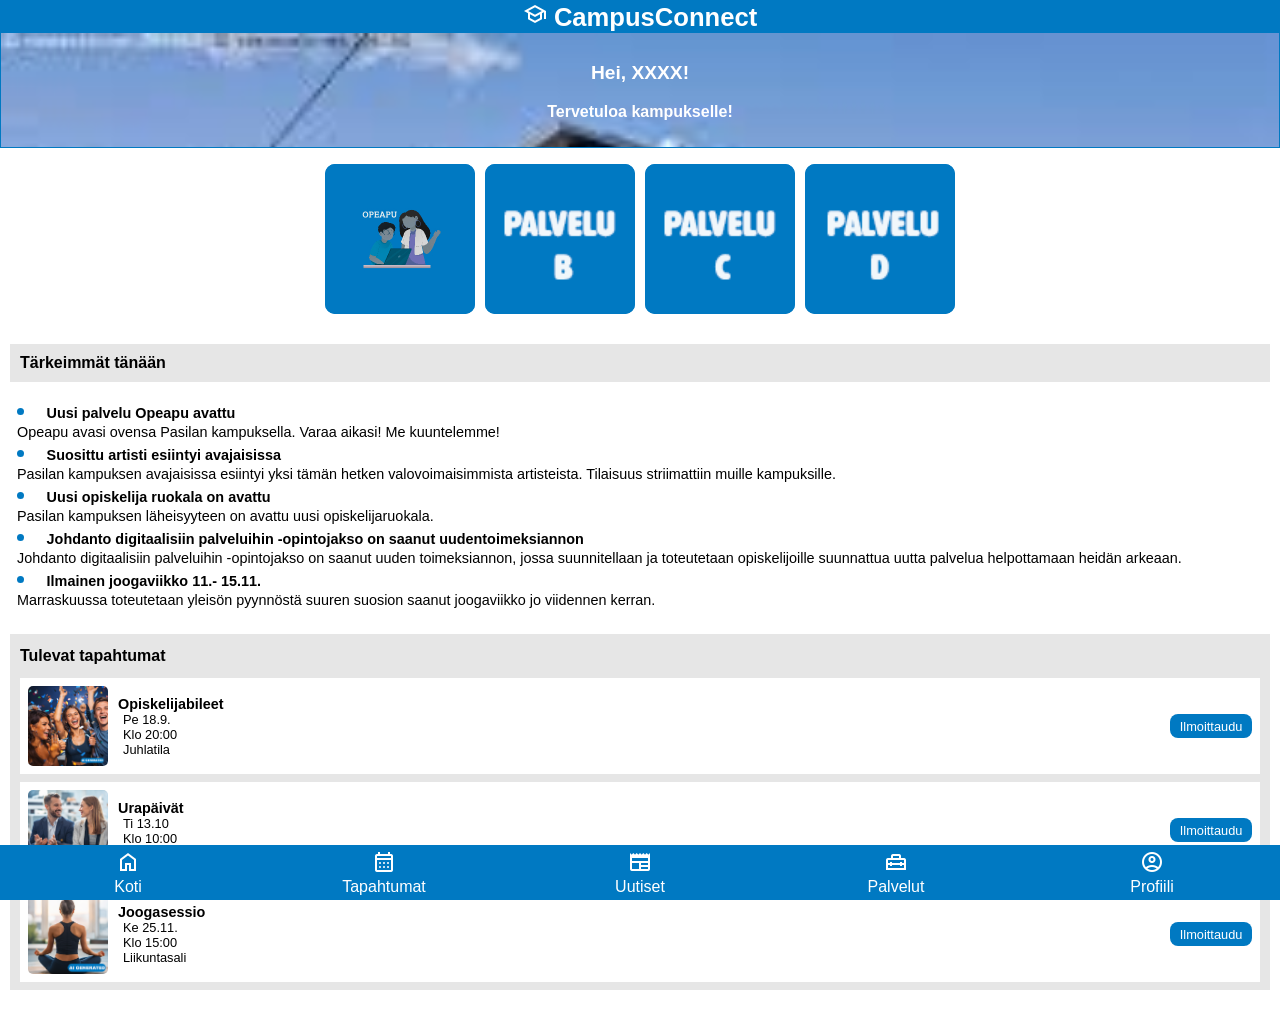
<file: index.html>
<!DOCTYPE html>
<html lang="fi">
<head>

<title>CampusConnect</title>

<meta charset="UTF-8">
<meta name="viewport" content="width=device-width, initial-scale=1.0">
<meta name="author" content="Elina">

<link rel="manifest" href="manifest.json">

<meta name="theme-color" content="#0079C2">

<link href="style.css"  rel="stylesheet" type="text/css">


<link
  rel="stylesheet"
  href="https://fonts.googleapis.com/css2?family=Material+Symbols+Outlined"
>



</head>
<body>

<header>    
  <h1><span class="material-symbols-outlined">school</span> CampusConnect</h1>
  <!-- ylätunnisteessa taustakuva ja tervetuloteksti -->
  <div class="welcome">
    <p class="hello">Hei, XXXX!</p>
    <p>Tervetuloa kampukselle!</p>
  </div>
</header>

<main>
  
  <!-- Pikapalvelut -->
  <!-- Liitä näihin kuvakkeet ja linkit. -->
  <section id="quick-services">    
    <a href="Opeapu.html" class="service-btn"><img src="palvelut/kuvat_palvelut/Opeapu-kuva.jpg" alt="palveluA"></a>
    <a href="#" class="service-btn"><img src="palvelut/kuvat_palvelut/palvelu_B.png" alt="palveluB"></a>
    <a href="#" class="service-btn"><img src="palvelut/kuvat_palvelut/palvelu_C.png" alt="palveluC"></a>
    <a href="#" class="service-btn"><img src="palvelut/kuvat_palvelut/palvelu_D.png" alt="palvelu_D"></a>    
  </section>

  <!-- Dashboard: uutiset ja tapahtumat -->
  <section id="dashboard">
    <div id="news">
      <h2>Tärkeimmät tänään</h2>
      <ul>
        <!-- start-luokalla nostetaan uutiset etusivulle mobiilissa -->
        <li class="start"><a href="uutiset/Untitled-1.html"><span>Uusi palvelu Opeapu avattu</span><br>Opeapu avasi ovensa Pasilan kampuksella. Varaa aikasi! Me kuuntelemme!</a></li>
        <li class="start"><a><span>Suosittu artisti esiintyi avajaisissa</span><br>
        Pasilan kampuksen avajaisissa esiintyi yksi tämän hetken valovoimaisimmista artisteista. Tilaisuus striimattiin muille kampuksille.</a></li>
        <li><a href=""><span>Uusi opiskelija ruokala on avattu</span> <br>
        Pasilan kampuksen läheisyyteen on avattu uusi opiskelijaruokala.</a>
        </li>
        <li><span>Johdanto digitaalisiin palveluihin -opintojakso on saanut uudentoimeksiannon</span><br>Johdanto digitaalisiin palveluihin -opintojakso on saanut uuden toimeksiannon, jossa suunnitellaan ja toteutetaan opiskelijoille suunnattua uutta palvelua helpottamaan heidän arkeaan.</li>
        <li><span>Ilmainen joogaviikko 11.- 15.11. </span><br>Marraskuussa toteutetaan yleisön pyynnöstä suuren suosion saanut joogaviikko jo viidennen kerran.</li>
      </ul>
    </div>

    <div id="events">
      <h2>Tulevat tapahtumat</h2>

      <!-- tapahtumakortit: kuva, otsikko, luettelossa tiedot, linkki ilmoittautumislomakkeeseen -->
      <div class="events-item">
        <img src="kuvat/juhlat_AI.png" alt="AI:illa tuotettu kuva juhlista">
        <div>
        <h3>Opiskelijabileet</h3>
          <ul><li>Pe 18.9.</li>
              <li>Klo 20:00</li>
              <li>Juhlatila</li>
              </ul>
       </div>
       <!-- lomakkeet eivät ole vielä käytössä, joten niihin ei ole linkkejä -->
        <a class="btn-event">Ilmoittaudu</a>
      </div>

      <div class="events-item">
      <img src="kuvat/ura_AI.png" alt="AI:illa tuotettu kuva kahden ihmisen tapaamisesta">
        <div>
        <h3>Urapäivät</h3>
          <ul><li>Ti 13.10</li>
              <li>Klo 10:00</li>
              <li> Tapahtumatori</li>
              </ul>
       </div>        
        <a class="btn-event">Ilmoittaudu</a>
      </div>

      <div class="events-item">  
        <img src="kuvat/jooga_AI.png" alt="AI:illa tuotettu kuva joogaavasta naisesta">
        <div>
        <h3>Joogasessio</h3>
          <ul><li>Ke 25.11.</li>
              <li>Klo 15:00</li>
              <li>Liikuntasali</li>
              </ul>
       </div>        
        <a class="btn-event">Ilmoittaudu</a>
      </div>
    
  </div>
  </section>

</main>
<footer>
  <!-- linkit portaalin eri osiin -->
 
   	 <a href="index.html">   <span class="material-symbols-outlined">home</span><br> Koti</a>    
    <a href=""><span class="material-symbols-outlined">calendar_month</span> <br>
  Tapahtumat</a>   
  <a href="uutiset.html"> <span class="material-symbols-outlined">newspaper</span><br>
  Uutiset</a>   
   <a href="palvelut.html"><span class="material-symbols-outlined">home_repair_service</span> <br>    Palvelut</a>    
    <a href=""><span class="material-symbols-outlined">account_circle</span><br>  Profiili</a>
    
</footer>

</body>
</html>
</file>
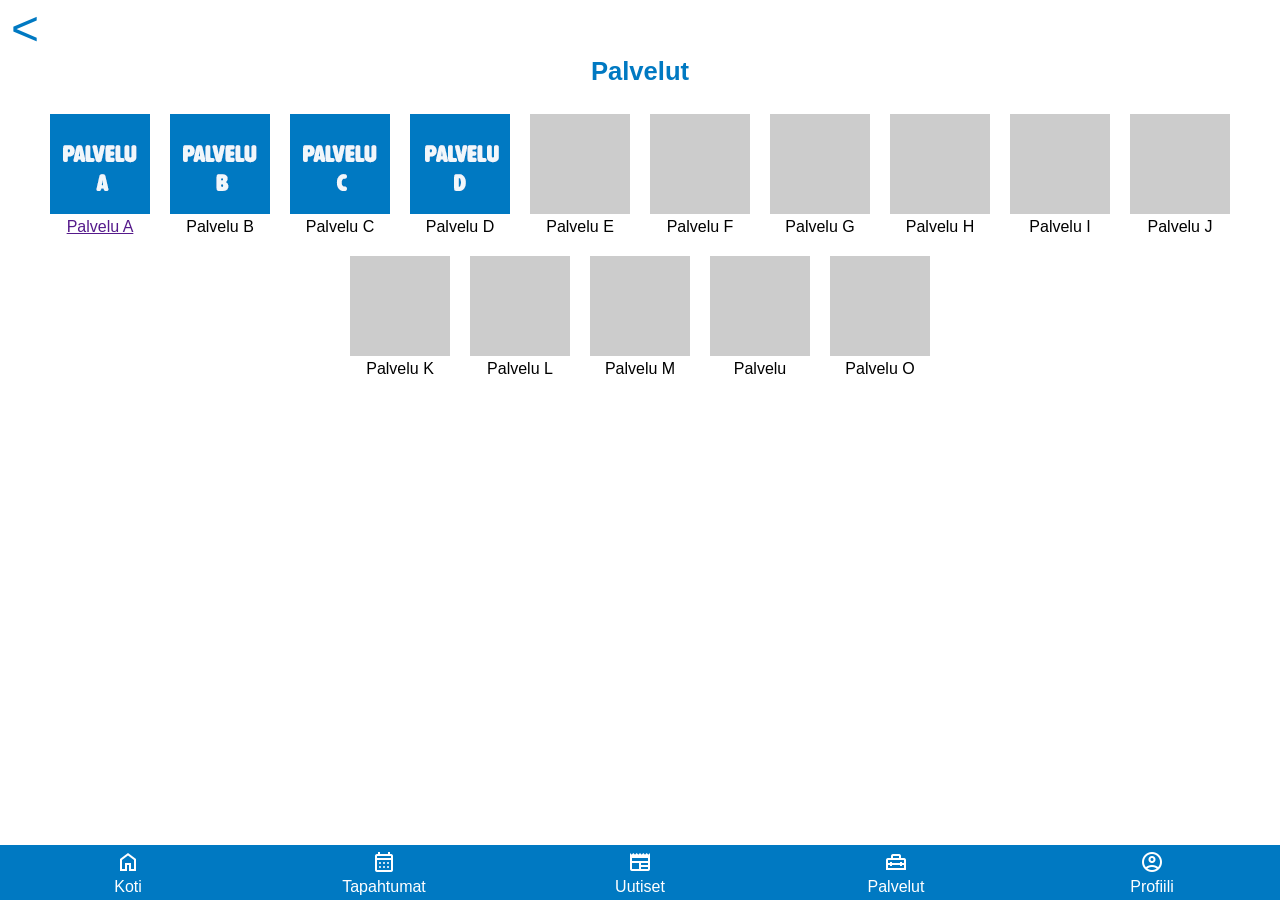
<file: palvelut.html>
<!DOCTYPE html>
<html lang="fi">

<head>

  <title>CampusConnect | Palvelut</title>

  <meta name="color-scheme" content="only light">

  <meta charset="UTF-8">
  <meta name="viewport" content="width=device-width, initial-scale=1.0">
  <meta name="author" content="Elina">

  <meta name="theme-color" content="#0079C2">
  
  <link href="style.css" rel="stylesheet" type="text/css">

 <link
  rel="stylesheet"
  href="https://fonts.googleapis.com/css2?family=Material+Symbols+Outlined"
>

  <style>
  /* palvelukuvakkeet ja nimet  rivittyvät näytön leveyden mukaan */ 

main {display: flex; flex-wrap: wrap; text-align: center; padding-bottom: 50px; justify-content: center}

main div {margin:10px}
  </style>


</head>

<body>


  <header class="sub_header">
    <a href="index.html">&lt;</a>
    <h1>Palvelut</h1>

  </header>


  <main>

<div>
<a href=""><img src="palvelut/kuvat_palvelut/palvelu_A.png" alt=""> <br>
Palvelu A</a></div>

<div> <img src="palvelut/kuvat_palvelut/palvelu_B.png" alt=""> <br>
Palvelu B</div>

<div> <img src="palvelut/kuvat_palvelut/palvelu_C.png" alt=""> <br>
Palvelu C</div>
<div> <img src="palvelut/kuvat_palvelut/palvelu_D.png" alt=""> <br>
Palvelu D</div>
<div> <img src="palvelut/kuvat_palvelut/palvelu.png" alt=""> <br>
Palvelu E</div>
<div> <img src="palvelut/kuvat_palvelut/palvelu.png" alt=""> <br>
Palvelu F</div>
<div> <img src="palvelut/kuvat_palvelut//palvelu.png" alt=""> <br>
Palvelu G</div>
<div> <img src="palvelut/kuvat_palvelut//palvelu.png" alt=""> <br>
Palvelu H</div>
<div> <img src="palvelut/kuvat_palvelut/palvelu.png" alt=""> <br>
Palvelu I</div>
<div> <img src="palvelut/kuvat_palvelut/palvelu.png" alt=""> <br>
Palvelu J</div>
<div> <img src="palvelut/kuvat_palvelut/palvelu.png" alt=""> <br>
Palvelu K</div>
<div> <img src="palvelut/kuvat_palvelut//palvelu.png" alt=""> <br>
Palvelu L</div>
<div> <img src="palvelut/kuvat_palvelut/palvelu.png" alt=""> <br>
Palvelu M</div>
<div> <img src="palvelut/kuvat_palvelut/palvelu.png" alt=""> <br>
Palvelu <Noscript></Noscript></div>
<div> <img src="palvelut/kuvat_palvelut/palvelu.png" alt=""> <br>
Palvelu O</div>

  </main>
  <footer>
  <!-- linkit portaalin eri osiin -->
 
   	 <a href="index.html">   <span class="material-symbols-outlined">home</span><br> Koti</a>    
    <a href=""><span class="material-symbols-outlined">calendar_month</span> <br>
  Tapahtumat</a>   
  <a href="uutiset.html"> <span class="material-symbols-outlined">newspaper</span><br>
  Uutiset</a>   
   <a href="palvelut.html"><span class="material-symbols-outlined">home_repair_service</span> <br>    Palvelut</a>    
    <a href=""><span class="material-symbols-outlined">account_circle</span><br>  Profiili</a>
    
</footer>

</body>

</html>
</file>
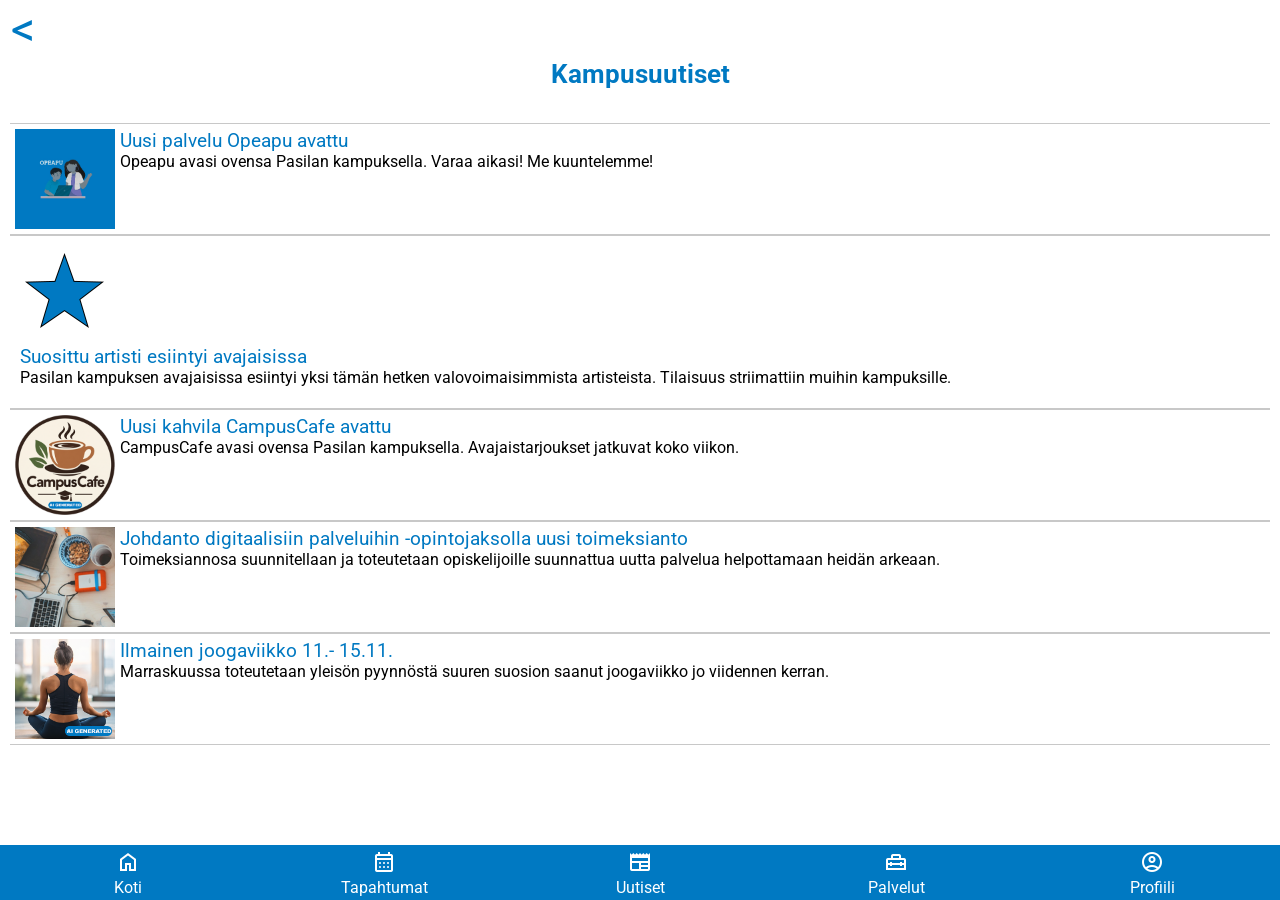
<file: uutiset.html>
<!DOCTYPE html>
<html lang="fi">

<head>

  <title>CampusConnect | Uutiset</title>

  <meta name="color-scheme" content="only light">

  <meta charset="UTF-8">
  <meta name="viewport" content="width=device-width, initial-scale=1.0">
  <meta name="author" content="Elina">

  <meta name="theme-color" content="#0079C2">
  
  <link href="style.css" rel="stylesheet" type="text/css">

<link
  rel="stylesheet"
  href="https://fonts.googleapis.com/css2?family=Material+Symbols+Outlined"
>

  <link rel="preconnect" href="https://fonts.googleapis.com">
  <link rel="preconnect" href="https://fonts.gstatic.com" crossorigin>
  <link href="https://fonts.googleapis.com/css2?family=Roboto:ital,wght@0,100..900;1,100..900&display=swap"
    rel="stylesheet">



  <style>  
  
 li {border-bottom: solid 1px rgb(200, 200, 200);
  border-top: solid 1px rgb(200,200,200);
  display: block; align-items: center; gap:10px; padding:5px}
 img {width: 100px; height: 100px;}
 p {margin-top:0px; padding-left: 5px;}
p span {font-size: 1.2em; color:rgb(0,121,194)}
ul {padding-left: 0px;}
 li a { display: flex; text-decoration: none;color:black}

  </style>

</head>

<body>

  <header class="sub_header">
    <a href="index.html">&lt;</a>
    <h1>Kampusuutiset</h1>

  </header>

  <main id="news_page">
        <ul>
        <li><a><img src="uutiset/kuvat_uutiset/Opeapu-kuva.jpg" alt="Opeapulogo"><p><span>Uusi palvelu Opeapu avattu</span><br>Opeapu avasi ovensa Pasilan kampuksella. Varaa aikasi! Me kuuntelemme!</p></a></li>


        <li><img src="uutiset/kuvat_uutiset/tahti.png" alt="Tähti"><p> <span>Suosittu artisti esiintyi avajaisissa</span>
          <br>Pasilan kampuksen avajaisissa esiintyi yksi tämän hetken valovoimaisimmista artisteista. Tilaisuus striimattiin muihin kampuksille.</p>
        </li>

        <li><a href="uutiset/uutinen_campuscafe.html"><img src="uutiset/kuvat_uutiset/CampusCafe_AI.png" alt="AI:illa tuotettu logo"><p><span>Uusi kahvila CampusCafe avattu</span><br>CampusCafe avasi ovensa Pasilan kampuksella. Avajaistarjoukset jatkuvat koko viikon.</p></a></li>

        <li><a><img src="uutiset/kuvat_uutiset/ODS.png" alt=""><p><span>Johdanto digitaalisiin palveluihin -opintojaksolla uusi toimeksianto</span><br>Toimeksiannosa suunnitellaan ja toteutetaan opiskelijoille suunnattua uutta palvelua helpottamaan heidän arkeaan.</p></a></li>
        <li><a><img src="uutiset/kuvat_uutiset/jooga_AI.png" alt="AI:iila tuotettu kuva joogaavasta naisesta"><p><span>Ilmainen joogaviikko 11.- 15.11.</span><br>
        Marraskuussa toteutetaan yleisön pyynnöstä suuren suosion saanut joogaviikko jo viidennen kerran.</p></a></li>
      </ul>

  </main>
 <footer>
  <!-- linkit portaalin eri osiin -->
 
   	 <a href="index.html">   <span class="material-symbols-outlined">home</span><br> Koti</a>    
    <a href=""><span class="material-symbols-outlined">calendar_month</span> <br>
  Tapahtumat</a>   
  <a href="uutiset.html"> <span class="material-symbols-outlined">newspaper</span><br>
  Uutiset</a>   
   <a href="palvelut.html"><span class="material-symbols-outlined">home_repair_service</span> <br>    Palvelut</a>    
    <a href=""><span class="material-symbols-outlined">account_circle</span><br>  Profiili</a>
    
</footer>
</body>

</html>
</file>
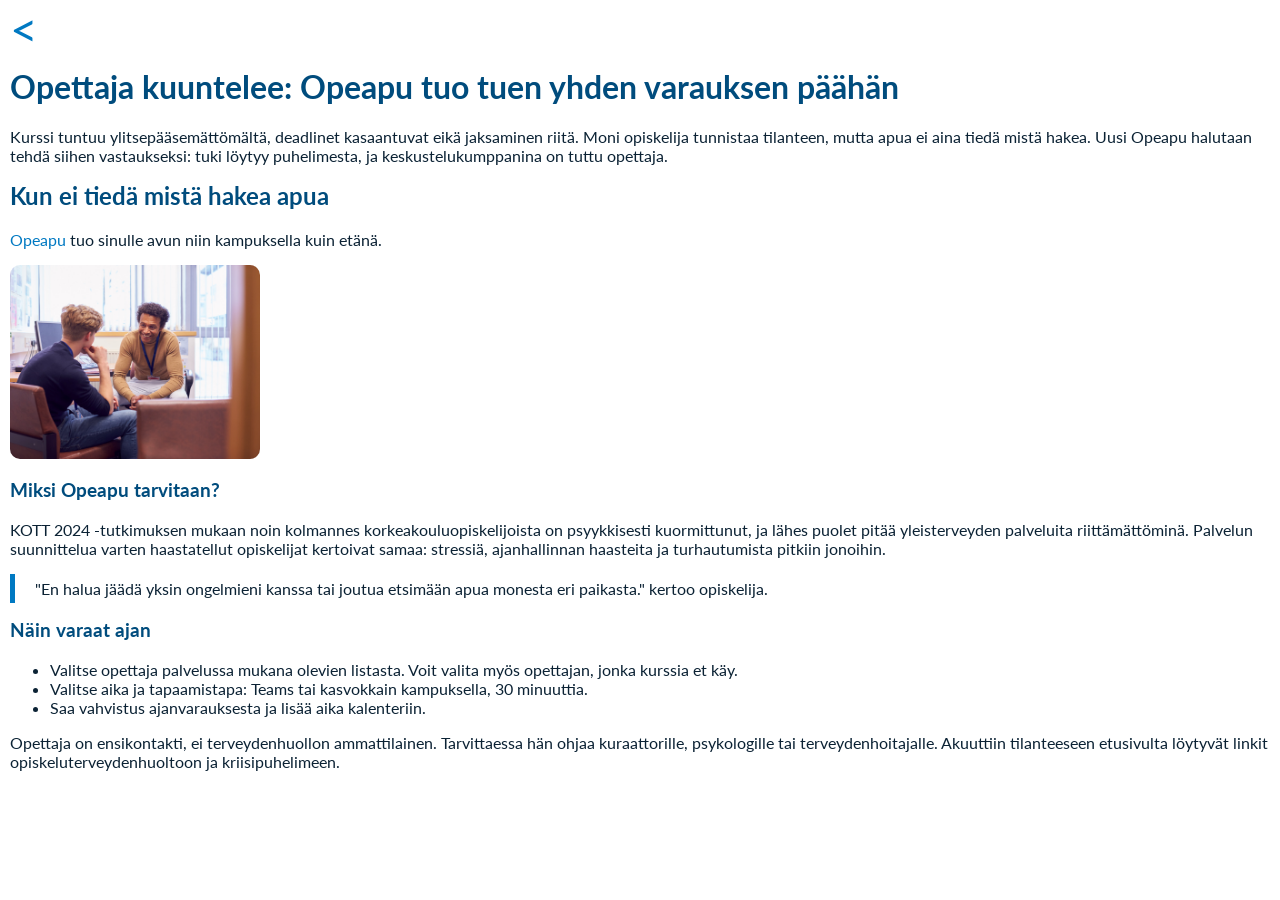
<file: uutiset/Untitled-1.html>
<!DOCTYPE html>
<html lang="fi">

<head>
    <title>Uusi palvelu avattu: Opeapu, missä opettaja kuuntelee</title>
<meta charset="UTF-8">
<meta name="viewport" content="width=device-width, initial-scale=1.0">
<link href="https://fonts.googleapis.com/css2?family=Lato:wght@300;400;700&display=swap" rel="stylesheet">
<link rel="stylesheet" href="style.css">
</head>

<body>
    <header>
<a href="../index.html">&lt;</a>

    </header>

<main>
    <h1>Opettaja kuuntelee: Opeapu tuo tuen yhden varauksen päähän</h1>
    <p>Kurssi tuntuu ylitsepääsemättömältä, deadlinet kasaantuvat eikä jaksaminen riitä. Moni opiskelija tunnistaa tilanteen, mutta apua ei aina tiedä mistä hakea. Uusi Opeapu halutaan tehdä siihen vastaukseksi: tuki löytyy puhelimesta, ja keskustelukumppanina on tuttu opettaja.</p>

    <h2>Kun ei tiedä mistä hakea apua</h2>
    <p><span class="coloraccent">Opeapu</span> tuo sinulle avun niin kampuksella kuin etänä.</p>

    <img src="kuvat_uutiset/opeapukuva.jpg" alt="Opettaja kuuntelee opiskelijaa" class="teacher">

    <h3>Miksi Opeapu tarvitaan?</h3>
    <p>KOTT 2024 -tutkimuksen mukaan noin kolmannes korkeakouluopiskelijoista on psyykkisesti kuormittunut, ja lähes puolet pitää yleisterveyden palveluita riittämättöminä. Palvelun suunnittelua varten haastatellut opiskelijat kertoivat samaa: stressiä, ajanhallinnan haasteita ja turhautumista pitkiin jonoihin.</p>
    <p class="quote">"En halua jäädä yksin ongelmieni kanssa tai joutua etsimään apua monesta eri paikasta." kertoo opiskelija.</p>

    <h3>Näin varaat ajan</h3>

    <ul>
        <li>Valitse opettaja palvelussa mukana olevien listasta. Voit valita myös opettajan, jonka kurssia et käy.</li>
        <li>Valitse aika ja tapaamistapa: Teams tai kasvokkain kampuksella, 30 minuuttia.</li>
        <li>Saa vahvistus ajanvarauksesta ja lisää aika kalenteriin.</li>
    </ul>
    <p>Opettaja on ensikontakti, ei terveydenhuollon ammattilainen. Tarvittaessa hän ohjaa kuraattorille, psykologille tai terveydenhoitajalle. Akuuttiin tilanteeseen etusivulta löytyvät linkit opiskeluterveydenhuoltoon ja kriisipuhelimeen.</p>

</main>

</body>

</html>
</file>
<file: style.css>
/* -------------------
     CSS-muuttujat
  ------------------- */
  
:root {

color-scheme: light; 

--color-primary:rgb(0,121,194);   /*HH Blue */
--color-secondary:rgb(202,213,16);  /* HH APPLE GREEN */
--color-accent:rgb(223,0,110);      /* HH PINK */
--color-background:rgb(255,255,255);/* valkoinen */
--color-surface:rgb(230,230,230);   /* harmaa*/
--color-text:rgb(0,0,0); /* musta */
--color-text-secondary:rgb(255,255,255); /*valkoinen*/

--color-background-secondary:var(--color-primary);
--color-accent-secondary:var(--color-accent);
--color-border	: var(--color-primary);

 --font-body: "Roboto", sans-serif;   
 --font-heading : "Roboto", sans-serif; 
 --border-radius: 8px;
}


  /* -------------------
     Yleiset tyylit
  ------------------- */
  body {
    margin: 0;
    font-family: var(--font-body);
    background-color: var(--color-background);
    color: var(--color-text);
    
  }
 
  header {
    background-color: var(--color-background-secondary);
    color: var(--color-text-secondary);
    padding:1px;
    text-align: center;
    font-family: var(--font-heading);
     }


header  a {font-size: 3em;
           color:var(--color-primary);
          text-decoration: none;
          margin-left:10px}

.hello {font-size: 1.2em;}
.welcome {background-image: url(kuvat/koulu.jpg);
background-repeat: no-repeat;
background-size: cover;
padding: 10px;
font-weight: bold;}

h1 {margin:1px 0px; font-size: 1.6rem;}

h3 {margin-bottom:0px}

h2 {font-size: 1.2rem;}

main {padding: 1em 10px 40px 10px}



footer {background-color: var(--color-background-secondary);
  height: 50px;
  width: 100%;
position:fixed;
bottom:0px;
text-align: center;
display: flex;
  padding:5px 0px 0px  0px; 
  color:var(--color-text-secondary);
& a {flex:1; text-decoration: none; color:var(--color-text-secondary)}
}

  /* -------------------
     Pikapalvelut
  ------------------- */
  #quick-services {
    display: flex;
    justify-content:center;
   gap: 10px;
    margin-bottom: 1rem;
  }

  .service-btn img {width: 100%;
    max-width: 200px;
    border-radius: 10px;
   
  }

  /* -------------------
     Kampusuutiset ja tapahtumat
  ------------------- */
 
  #dashboard {
    display: flex;
    flex-direction: column;
    gap: 1rem;
  }
 
  #news {
      & h2 {font-size:1em;background-color: var(--color-surface);
      padding:10px }         
      & a {color:var(--color-text);
           text-decoration: none;}
       & ul { background-color: var(--color-background);       
        padding:0px 0px 5px; margin-bottom: 5px; margin-left:2px;}
       & li::marker {color:var(--color-primary); font-size:1.5em}
           & .start {display:list-item} 
      & li {font-size: 0.9em;
            display: none;
            list-style-position: inside;
            padding-left: 5px;}
      & li span {font-weight: 700;}
        & a {color:var(--color-text);
           text-decoration: none;}
        }
        
#events {background-color: var(--color-surface);    
    padding-left: 10px;
    padding-right: 10px;
   & h2 {font-size:1em;}
   & h3 {font-size: 0.9em;}
   & li {font-size: 0.8em;}}

  .events-item {
    margin-bottom: 0.5rem;
    padding: 0.5rem;
    background-color: var(--color-background);
    display: flex;
    gap:10px;
    align-items: center;

    & img {width: 80px; height: 80px; border-radius:5px}
    & h3 {margin: 0 auto}
    & ul {margin: 0; list-style-type: none;
       padding-left:5px}
    & button {height: 2em;}
    & div {flex:1}}  

.events:last-child {  
  padding-bottom:50px    
  }

  .btn-event {
    background-color: var(--color-background-secondary);
    color:var(--color-text-secondary);
    border: none;
    padding: 0.3rem 0.6rem;
    border-radius: var(--border-radius);
    cursor: pointer;
    font-size: 0.8rem;
  }

/* -------------------
alisivujen headerit 
-----------------------*/
.sub_header { background-color: var(--color-background);
       text-align: left;
   & h1 {color:var(--color-primary); text-align: center;}
    & a {font-size: 3em;
           color:var(--color-primary);
          text-decoration: none;
          margin-left:10px}
    }

 
  /* -------------------
     Responsiivisuus 
  ------------------- */
  @media (min-width: 600px) {
    .dashboard {
      flex-direction: row;
      gap: 1rem;
    }
    .news {
      flex: 1;
    }

  #news li {display: list-item;}
    .events {
      flex: 1;
    }
    #quick-services { align-items: flex-start; }

.service-btn {
  display: block;
  width: 150px;            /* change this to the square size you want */
  height: 150px;
  border-radius: 10px;
  overflow: hidden;        /* hides overflow when using object-fit:cover */
  background-color: var(--color-background-secondary); /* optional */
  display: flex;
  align-items: center;
  justify-content: center;
  box-sizing: border-box;
}

.service-btn img {
  width: 100%;
  height: 100%;
  object-fit: contain;     /* 'contain' = whole image visible; use 'cover' to fill & crop */
  display: block;
  border-radius: 0;
}
  }
</file>
<file: uutiset/style.css>
:root {
  --color-primary: #0079C2;       
  --color-secondary: #004C7D;      
  --color-accent: #F59E0B;        
  --color-background: #FFFFFF;   
  --color-surface: #E8F3FB;       
  --color-text: #0B2234;           
  --color-text-muted: #3F5668;     
  --color-border: #6B8299;
}

body {
     margin:0;
    color:var(--color-text);
    background-color:var(--color-background);
    font-family: 'Lato',sans-serif;}

    header  a {
    font-size: 3em;
    color:var(--color-primary);
    text-decoration: none;
    margin-left:10px
  }

main {padding:10px 10px 40px 10px;}

h1, h2, h3 {color:var(--color-secondary);
    margin-top:0px}

h1 img {
    width: 50px; 
    vertical-align: middle;
  }

h2 {
    text-align:center
    color: var(--color-secondary);
  }

.coloraccent {color:var(--color-primary);
  font-weight 700;
}

.quote {
    border-left:var(--color-primary) solid 5px;
    padding-left: 20px;
    padding-top:5px;
    padding-bottom:5px}

.teacher {
    width: 100%; 
    max-width: 250px; 
    display: block; 
    margin: 0 0 20px 0; 
    border-radius: 10px;
  }

main {    
    container-type:inline-size ;   
    container-name:column;  
  }

@container column (min-width: 500px) {
    .flex-container { display:flex; 
      }
  }
</file>
